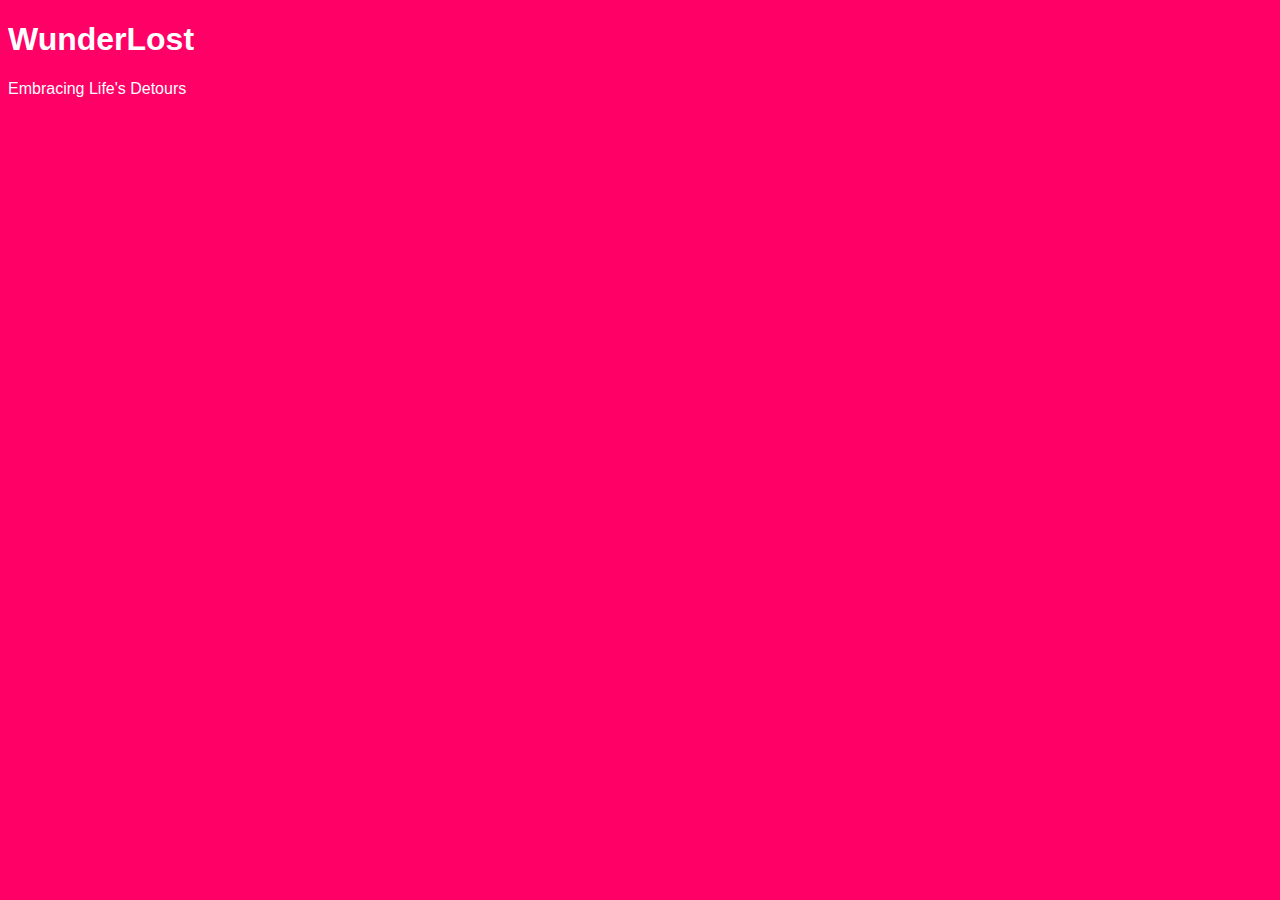
<file: unit_1/index.html>
<!DOCTYPE html>
<html>
<head>
	<title>WunderLost</title>
	<link rel="stylesheet" type="text/css" href="CSS/style.css">
</head>
<body>
	<h1>WunderLost</h1>
	<p>Embracing Life's Detours</p>
</body>
</html>
</file>
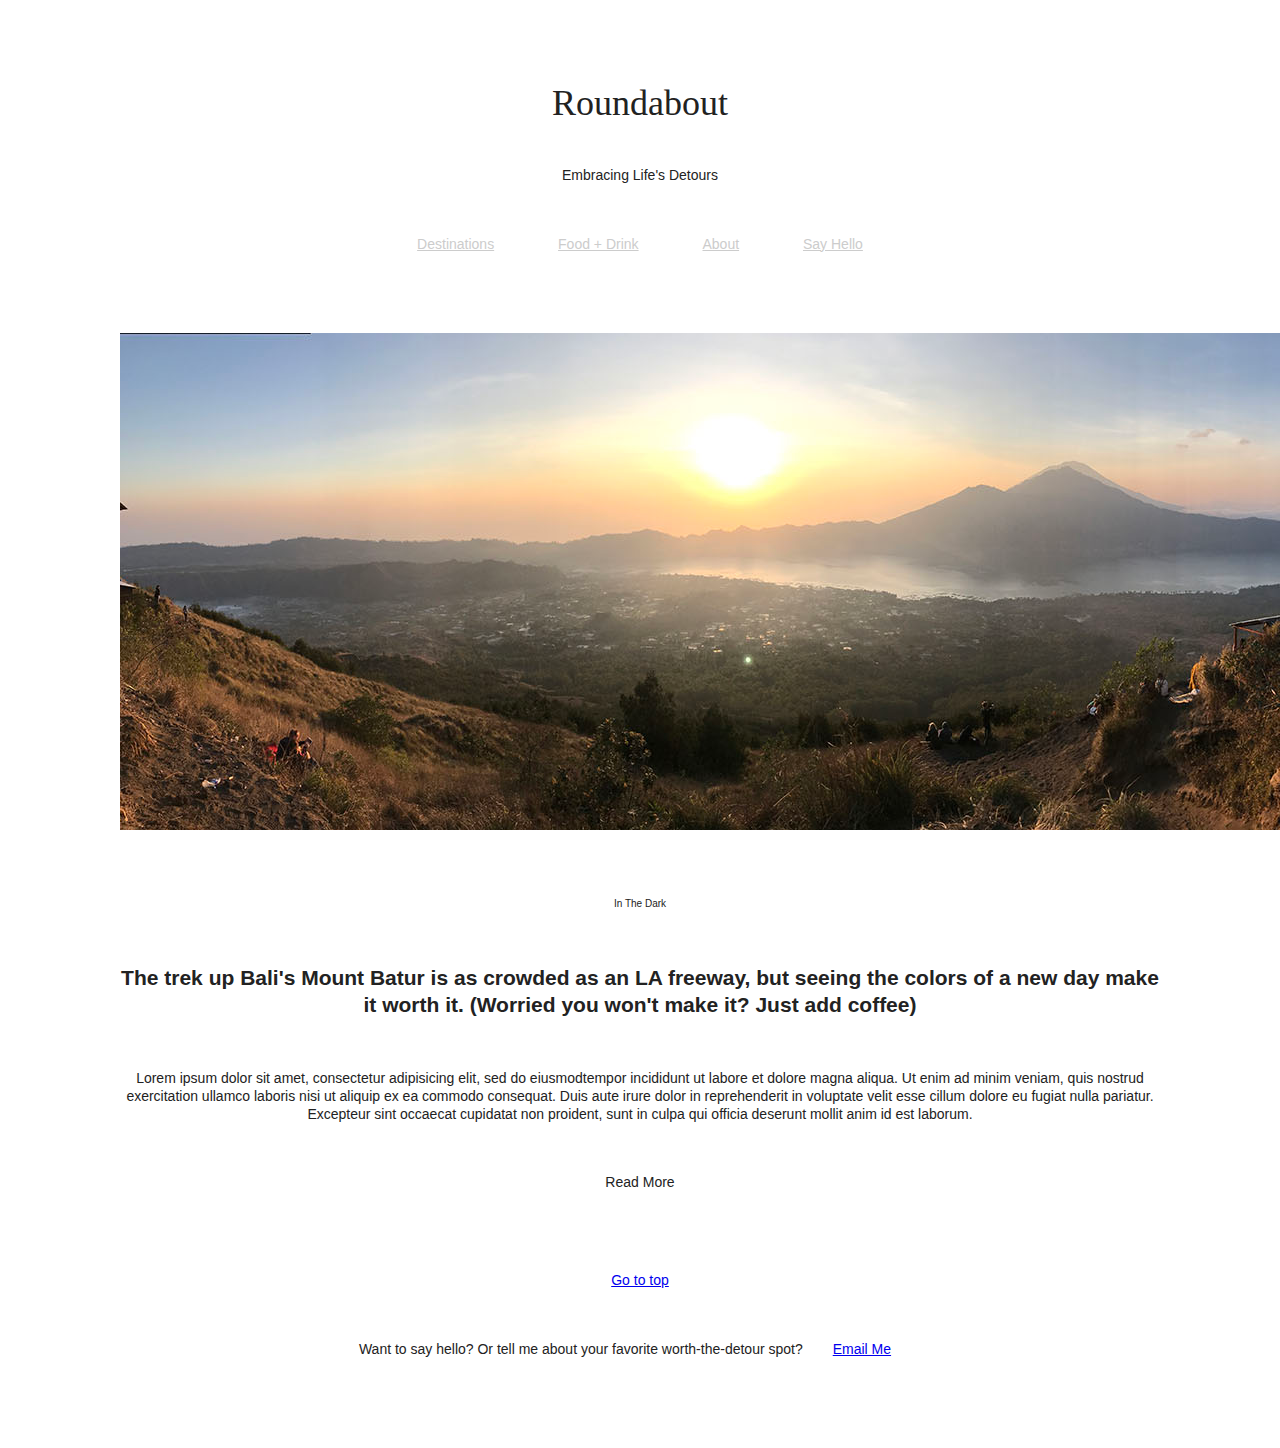
<file: unit_3/index.html>
<!DOCTYPE html>
<html>
<head>
	<title>Roundabout</title>
	<link rel="stylesheet" type="text/css" href="css/style.css">
</head>
<body>
	<h1>Roundabout</h1>
	<p>Embracing Life's Detours</p>

	<nav>
		<a href="#">Destinations</a>
		<a href="#">Food + Drink</a>
		<a href="#">About</a>
		<a href="#">Say Hello</a>
	</nav>

	<section>
		<img src="images/mountbatur_sunrise.jpg" alt="Picture of Sunrise on Mount Batur" title="Mount Batur Sunrise">
		<h4>In the Dark
		</h4>

		<h2> The trek up Bali's Mount Batur is as crowded as an LA freeway, but seeing the colors of a new day make it worth it. (Worried you won't make it? Just add coffee) </h2>

		<p>Lorem ipsum dolor sit amet, consectetur adipisicing elit, sed do eiusmodtempor incididunt ut labore et dolore magna aliqua. Ut enim ad minim veniam, quis nostrud exercitation ullamco laboris nisi ut aliquip ex ea commodo consequat. Duis aute irure dolor in reprehenderit in voluptate velit esse cillum dolore eu fugiat nulla pariatur. Excepteur sint occaecat cupidatat non proident, sunt in culpa qui officia deserunt mollit anim id est laborum. </p>
		<p>Read More</p>
	</section>	


	<p><a href="#">Go to top</a></p>

	<p>Want to say hello? Or tell me about your favorite worth-the-detour spot?<a href="mailto:cdmurphy127@gmail.com">Email Me </a></p>

</body>
</html>
</file>
<file: unit_1/CSS/style.css>
body { 
	color: white;
	background-color: #ff0066;
	font-family: Arial, sans-serif;

 }
</file>
<file: unit_3/css/style.css>
element.style {
	width: 100%;
	height: auto;

}

	* {
	padding: 20px;
	margin: 10px;
}

Header{
	background-color: #ffffff;
	text-align: center;
	padding: 40px;
}
h1 {
	font-family: "Ultra", serif;
	text-align: center;
	font-size: 36px;
	font-style: normal;
	font-variant: normal;
	font-weight: 500;
	line-height: 26.4px;
}

h4 {
	font-family: "Open Sans", sans-serif;
	text-align: center;
	text-transform: capitalize;
	font-size: 10px;
	font-style: normal;
	font-variant: normal;
	font-weight: normal;
	color: #222222;
	line-height: 20px;
}

body{
	font-family: "Open Sans", sans-serif;
	text-align: center;
	font-size: 14px;
	color: #222222;
	line-height: 1.3;
}
nav a{ 
	color:#cccccc; 
	text-transform: capitalize;
	margin-right:10px; 
}
</file>
